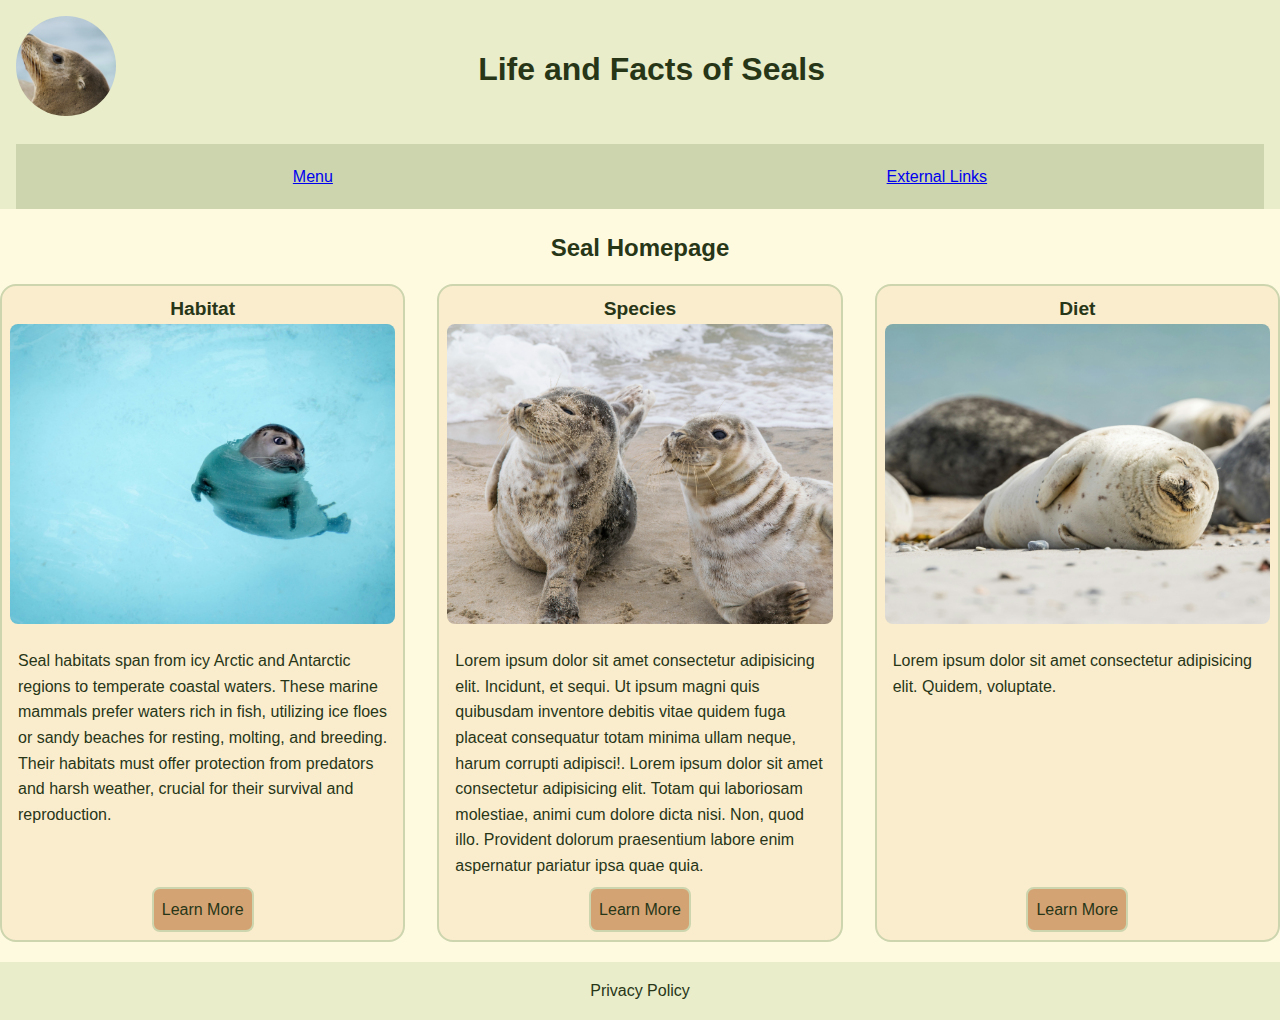
<file: project1/public/index.html>
<!DOCTYPE html>
<html lang="en">
<head>
    <meta charset="UTF-8">
    <title>Seal Homepage</title>
    <link rel="stylesheet" href="styles.css">
    <meta name="viewport" content="width=device-width, initial-scale=1">
</head>
<body>
    <header class="header">
        <a href="/index.html">
            <img src="images/logo.jpg" class="header__logo" alt="seal looks up"/>
        </a>
        <h1 class="header__title">Life and Facts of Seals</h1>
        <nav class="header__nav">
            <ul class="menu">
                <li class="menu__item">
                    <button class="menu__toggle" type="button">Menu</button>
                    <ul class="menu__submenu submenu">
                        <li class="submenu__item"><a class="submenu__link" href="/index.html">Home</a></li>
                        <li class="submenu__item"><a class="submenu__link" href="/about.html">About</a></li>
                        <li class="submenu__item"><a class="submenu__link" href="/register.html">Register</a></li>
                    </ul>
                </li>
                <li class="menu__item">
                    <button class="menu__toggle" type="button">External Links</button>
                    <ul class="menu__submenu submenu">
                        <li class="submenu__item"><a class="submenu__link" href="https://en.wikipedia.org/wiki/Pinniped">Seal Description</a></li>
                        <li class="submenu__item"><a class="submenu__link" href="https://www.nationalgeographic.com/animals/mammals/facts/seals-pinnipeds-walruses-sea-lions">Seal Photo</a></li>
                        <li class="submenu__item"><a class="submenu__link" href="https://www.ifaw.org/animals/seals">Seal Conservation</a></li>
                    </ul>
                </li>
            </ul>
        </nav>
    </header>
    <main class="main">
        <div class="main__content-container">
            <h2 class="main__page-title">Seal Homepage</h2>
        </div>
        <div class="cards">
            <div class="card">
                <h3 class="card__title">Habitat</h3>
                <img src="images/seal-in-water.jpg" alt="seal swimming in water" class="card__image"/>
                <p class="card__description">Seal habitats span from icy Arctic and Antarctic regions 
                    to temperate coastal waters. These marine mammals prefer waters rich in fish, 
                    utilizing ice floes or sandy beaches for resting, molting, and breeding. 
                    Their habitats must offer protection from predators and harsh weather, 
                    crucial for their survival and reproduction.</p>
                <a href="habitat.html" class="card__link">Learn More</a>
            </div>
            <div class="card">
                <h3 class="card__title">Species</h3>
                <img src="images/two-seals.jpg" alt="two seals playing on beach" class="card__image"/>
                <p class="card__description">Lorem ipsum dolor sit amet consectetur adipisicing elit. 
                    Incidunt, et sequi. Ut ipsum magni quis quibusdam inventore debitis vitae quidem 
                    fuga placeat consequatur totam minima ullam neque, harum corrupti adipisci!. 
                    Lorem ipsum dolor sit amet consectetur adipisicing elit. 
                    Totam qui laboriosam molestiae, animi cum dolore dicta nisi. 
                    Non, quod illo. Provident dolorum praesentium labore enim aspernatur 
                    pariatur ipsa quae quia.</p>
                <a href="species.html" class="card__link">Learn More</a>
            </div>
            <div class="card">
                <h3 class="card__title">Diet</h3>
                <img src="images/seal-asleep.jpg" alt="a group of seals sleeping on beach" class="card__image"/>
                <p class="card__description">Lorem ipsum dolor sit amet consectetur adipisicing elit. Quidem, voluptate.</p>
                <a href="diet.html" class="card__link">Learn More</a>
            </div>
        </div>
    </main>
    <footer>
        <a href="privacy.html" class="privacy-policy">Privacy Policy</a>
    </footer>
</body>
</html>
</file>
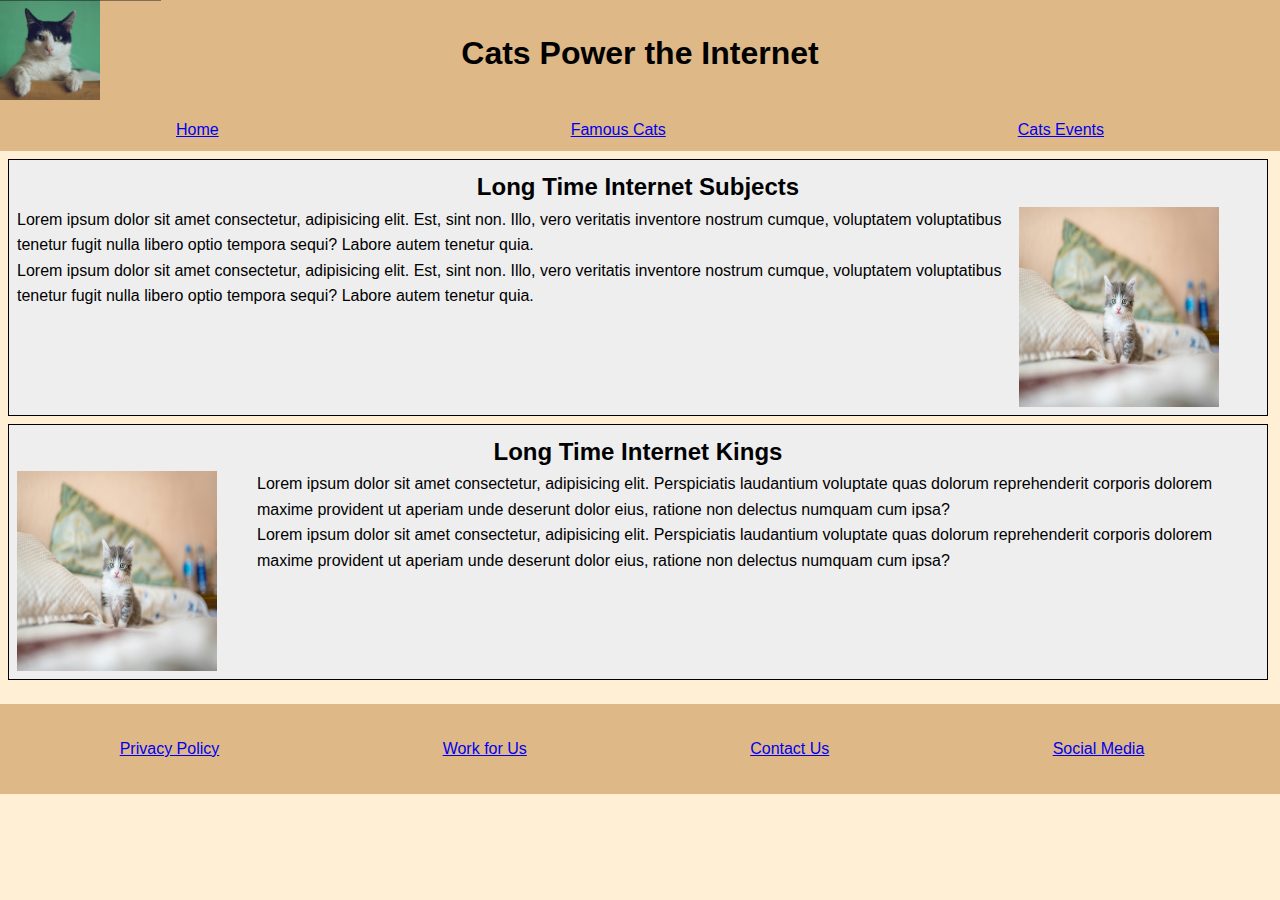
<file: project2/public/index.html>
<!DOCTYPE html>
<html lang="en">
<head>
    <meta charset="UTF-8">
    <title>Homepage</title>
    <link rel="stylesheet" href="styles.css">
    <meta name="viewport" content="width=device-width, initial-scale=1">
    <script defer src="menu.js"></script>
</head>
<body>
    <a href="#maincontent" class="skip-link">Skip to main content</a>
    <header class="header">
        <a href="/index.html">
            <img src="images/logo.jpg" class="header__logo" alt="a domestic shorthair looking at you"/>
        </a>
        <h1 class="header__title">Cats Power the Internet</h1>
        <div class="hamburger-menu">
            <button class="hamburger" aria-label="Toggle navigation">&#9776;</button>
            <ul class="menu__submenu submenu">
                <li class="submenu__item"><a class="submenu__link" href="/index.html">Home</a></li>
                <li class="submenu__item"><a class="submenu__link" href="/cats.html">Famous Cats</a></li>
                <li class="submenu__item"><a class="submenu__link" href="/events.html">Cats Events</a></li>
            </ul>
        </div>
        <nav class="header__nav">
            <ul class="menu">
                <li class="menu__item">
                    <a href="/index.html">
                        <button class="menu__toggle" type="button">Home</button>
                    </a>
                </li>
                <li class="menu__item">
                    <a href="/cats.html">
                        <button class="menu__toggle" type="button">Famous Cats</button>
                    </a>
                </li>
                <li class="menu__item">
                    <a href="/events.html">
                        <button class="menu__toggle" type="button">Cats Events</button>
                    </a>
                </li>
            </ul>
        </nav>
    </header>
    <main id="maincontent">
        <div class="box">
            <div class="text-content">
                <h2>Long Time Internet Subjects</h2>
                <img src="images/cute.jpg" alt="American shorthair on bed" class="box__img_1">
                <p>Lorem ipsum dolor sit amet consectetur, adipisicing elit. Est, sint non. Illo, 
                    vero veritatis inventore nostrum cumque, voluptatem voluptatibus tenetur fugit nulla 
                    libero optio tempora sequi? Labore autem tenetur quia.</p>
                <p>Lorem ipsum dolor sit amet consectetur, adipisicing elit. Est, sint non. Illo, 
                    vero veritatis inventore nostrum cumque, voluptatem voluptatibus tenetur fugit nulla 
                    libero optio tempora sequi? Labore autem tenetur quia.</p>
            </div>
        </div>
        <div class="box">
            <div class="text-content">
                <h2>Long Time Internet Kings</h2>
                <img src="images/cute.jpg" alt="American shorthair on bed" class="box__img_2">
                <p>Lorem ipsum dolor sit amet consectetur, adipisicing elit. Perspiciatis laudantium 
                    voluptate quas dolorum reprehenderit corporis dolorem maxime provident ut aperiam 
                    unde deserunt dolor eius, ratione non delectus numquam cum ipsa?</p>
                <p>Lorem ipsum dolor sit amet consectetur, adipisicing elit. Perspiciatis laudantium 
                    voluptate quas dolorum reprehenderit corporis dolorem maxime provident ut aperiam 
                    unde deserunt dolor eius, ratione non delectus numquam cum ipsa?</p>
            </div>
        </div>
        </div>
    </main>
    <footer>
        <nav class="footer__nav">
            <ul class="footer__menu">
                <li class="footer__item"><a href="/privacy.html">Privacy Policy</a></li>
                <li class="footer__item"><a href="/work.html">Work for Us</a></li>
                <li class="footer__item"><a href="/contact.html">Contact Us</a></li>
                <li class="footer__item"><a href="/socialmedia.html">Social Media</a></li>
            </ul>
        </nav> 
    </footer>
</body>
</html>
</file>
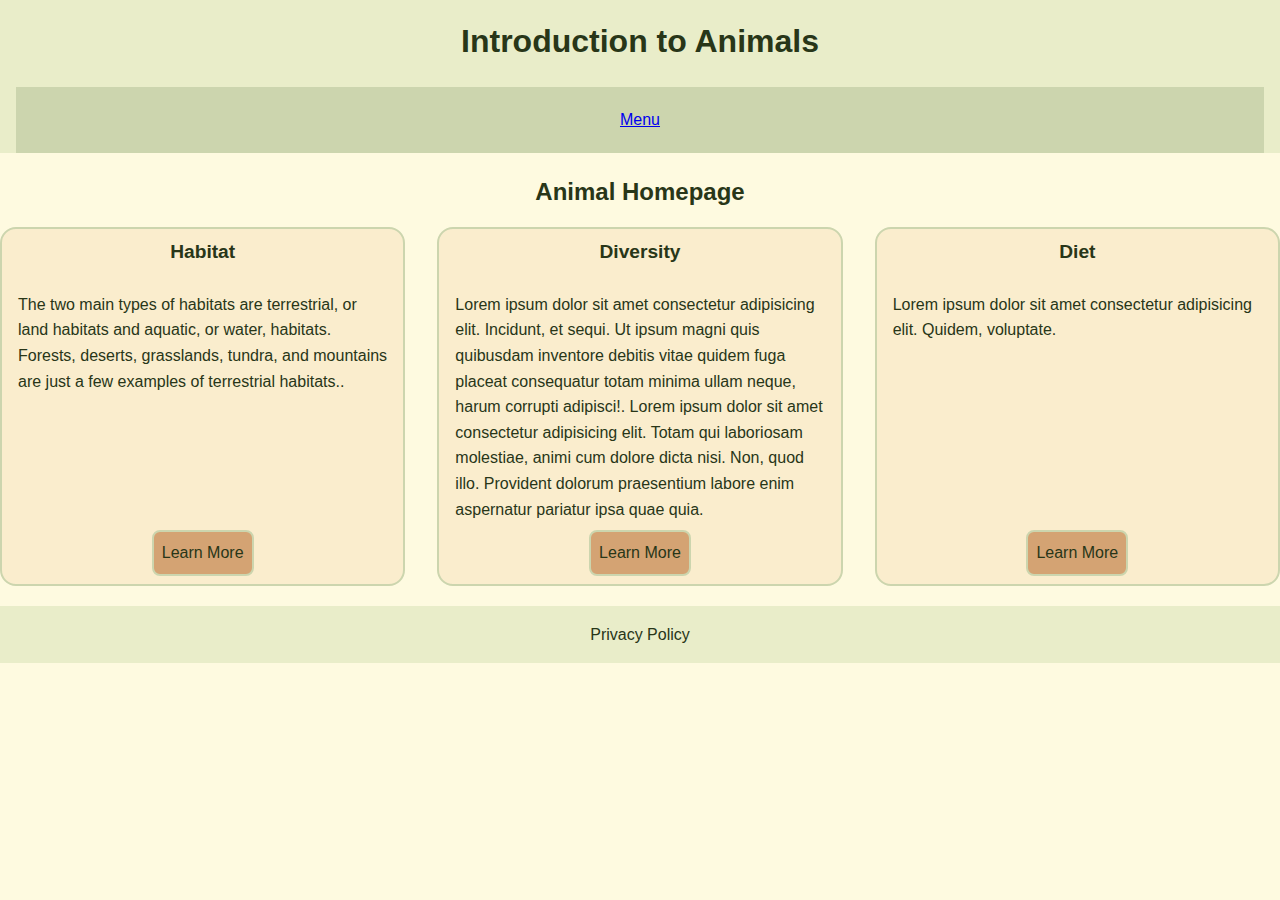
<file: work/06-js-intro/index.html>
<!DOCTYPE html>
<html lang="en">
<head>
    <meta charset="UTF-8">
    <title>Animal Homepage</title>
    <link rel="stylesheet" href="styles.css">
    <meta name="viewport" content="width=device-width, initial-scale=1">
</head>
<body>
    <header class="header">
        <h1 class="header__title">Introduction to Animals</h1>
        <nav class="header__nav">
            <ul class="menu">
                <li class="menu__item">
                    <button type="button" class="menu__toggle">Menu</button>
                    <ul class="menu__submenu submenu">
                        <li class="submenu__item"><a class="submenu__link" href="/types.html">Types</a></li>
                        <li class="submenu__item"><a class="submenu__link" href="/facts.html">Facts</a></li>
                        <li class="submenu__item"><a class="submenu__link" href="/photos.html">Photos</a></li>
                    </ul>
                </li>
            </ul>
        </nav>
    </header>
    <main class="main">
        <div class="main__content-container">
            <h2 class="main__page-title">Animal Homepage</h2>
        </div>
        <div class="cards">
            <div class="card">
                <h3 class="card__title">Habitat</h3>
                <p class="card__description">The two main types of habitats are terrestrial, or land habitats 
                    and aquatic, or water, habitats. Forests, deserts, grasslands, tundra, and mountains are 
                    just a few examples of terrestrial habitats..</p>
                <a href="habitat.html" class="card__link">Learn More</a>
            </div>
            <div class="card">
                <h3 class="card__title">Diversity</h3>
                <p class="card__description">Lorem ipsum dolor sit amet consectetur adipisicing elit. 
                    Incidunt, et sequi. Ut ipsum magni quis quibusdam inventore debitis vitae quidem 
                    fuga placeat consequatur totam minima ullam neque, harum corrupti adipisci!. 
                    Lorem ipsum dolor sit amet consectetur adipisicing elit. 
                    Totam qui laboriosam molestiae, animi cum dolore dicta nisi. 
                    Non, quod illo. Provident dolorum praesentium labore enim aspernatur 
                    pariatur ipsa quae quia.</p>
                <a href="species.html" class="card__link">Learn More</a>
            </div>
            <div class="card">
                <h3 class="card__title">Diet</h3>
                <p class="card__description">Lorem ipsum dolor sit amet consectetur adipisicing elit. Quidem, voluptate.</p>
                <a href="diet.html" class="card__link">Learn More</a>
            </div>
        </div>
    </main>
    <footer>
        <a href="privacy.html" class="privacy-policy">Privacy Policy</a>
    </footer>
    <script src="script.js"></script>
</body>
</html>
</file>
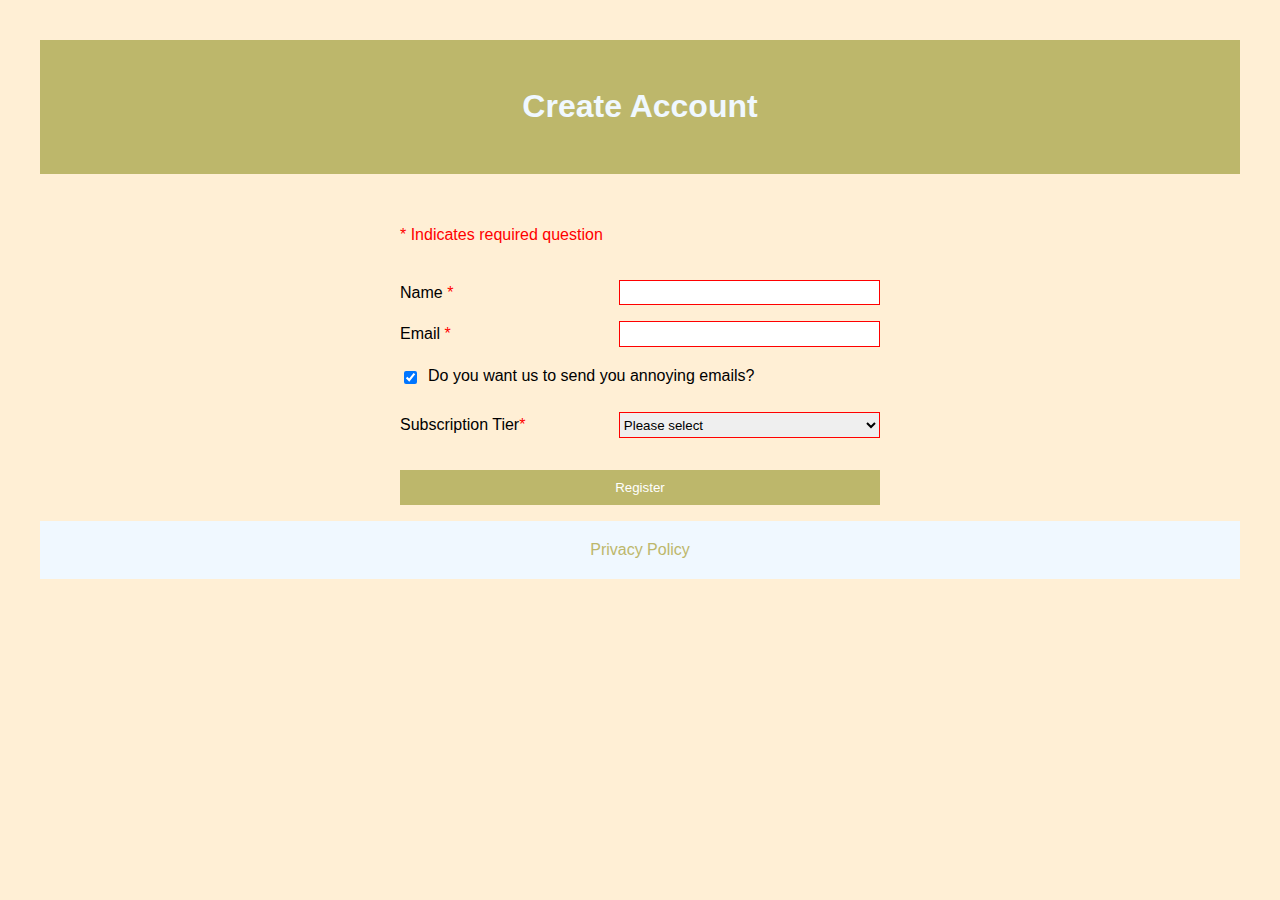
<file: work/04-basic-form/public/index.html>
<!DOCTYPE html>
<html lang="en">
<head>
    <meta charset="UTF-8">
    <title></title>
    <link rel="stylesheet" href="styles.css">
</head>
<body>
    <header class="header">
        <h1 class="header__title">Create Account</h1>
    </header>
    <main>
        <form class="register" action="/submit" method="POST">
            <p class="required">* Indicates required question</p>

            <label for="name" class="register__label">Name <span class="required">*</span></label>
            <input class="register__input" name="name" id="name" required pattern="\w{3,6}" title="Between 3-6 characters"/>

            <label for="email" class="register__label">Email <span class="required">*</span></label>
            <input class="register__input" name="email" id="email" type="email" required/>

            <div class="register__checkbox-container">
                <input type="checkbox" class="register__input register__input--checkbox" name="annoy-me" id="annoy-me" checked/>
                <label for="annoy-me" class="register__label register__label--checkbox">Do you want us to send you annoying emails?</label>
            </div>

            <label for="tier" class="register__label">Subscription Tier<span class="required">*</span></label>
            <select name="tier" id="tier" class="register__input" required>
                <option value="" disabled selected>Please select</option>
                <option value="1">Silver Tier</option>
                <option value="2">Gold Tier</option>
                <option value="3">Platinum Tier</option>
            </select>

            <button type="submit" class="register__submit">Register</button>
        </form>
    </main>
    <footer>
        <a href="#" class="privacy-policy">Privacy Policy</a>
    </footer>
</body>
</html>
</file>
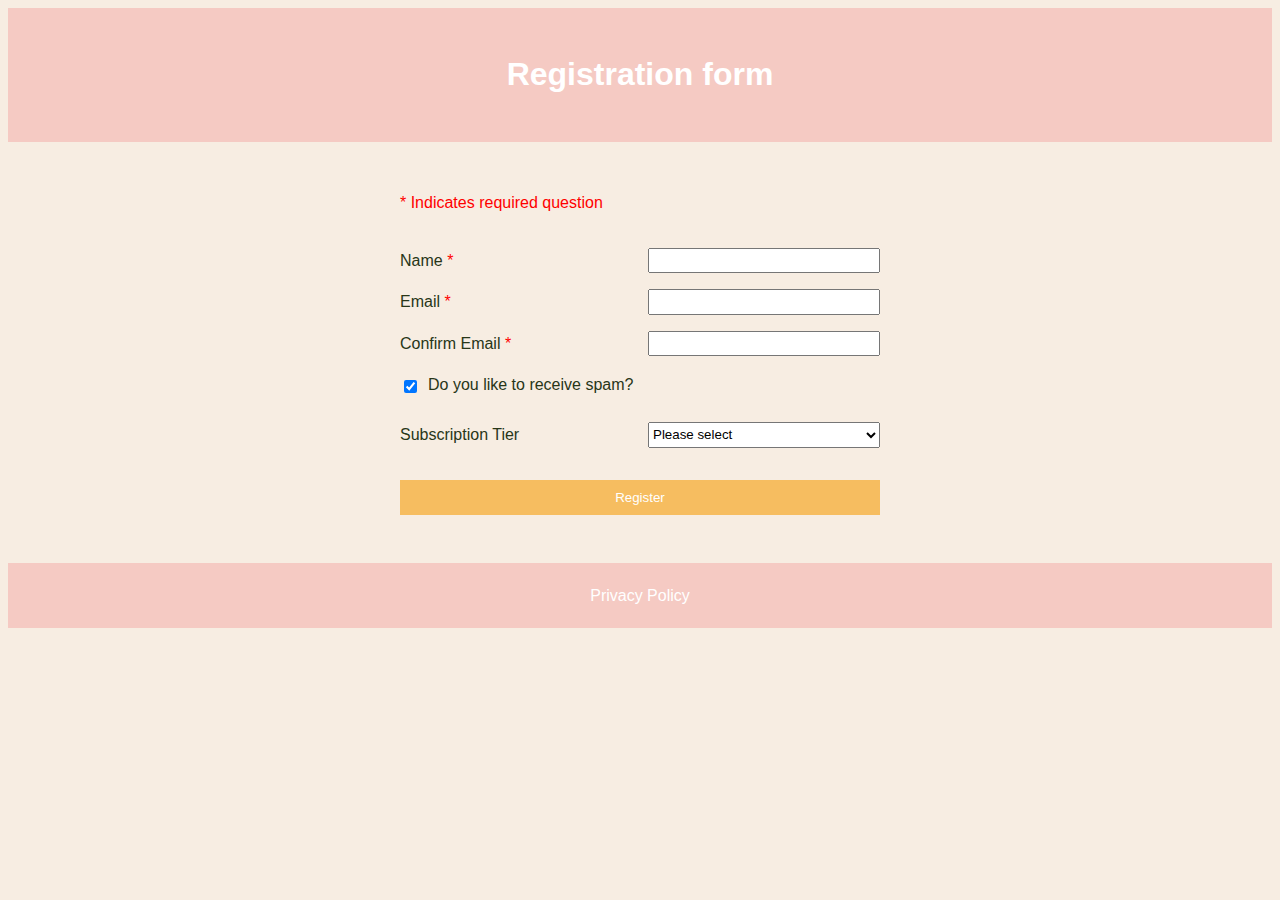
<file: work/07-js-form/public/index.html>
<!DOCTYPE html>
<html lang="en">
<head>
    <meta charset="UTF-8">
    <title>Registration Form</title>
    <link rel="stylesheet" href="styles.css"/>
    <script defer src="code.js"></script>
</head>
<body>
    <header class="header">
        <h1 class="header__title">Registration form</h1>
    </header>
    <form class="register" action="/register" method="POST">
        <p class="asterisk">* Indicates required question</p>
        <div class="form-field">
            <label for="name" class="register__name-label">Name <span class="asterisk">*</span></label>
            <input id="name" name="name" type="text" class="register__name">
            <span class="register__error register__error--name"></span>
        </div>
        <div class="form-field">
            <label for="email" class="register__email-label">Email <span class="asterisk">*</span></label>
            <input id="email" name="email" type="text" class="register__email">
            <span class="register__error register__error--email"></span>
        </div>
        <div class="form-field">
            <label for="confirm" class="register__confirm-label">Confirm Email <span class="asterisk">*</span></label>
            <input id="confirm" name="confirm" type="text" class="register__confirm">
            <span class="register__error register__error--confirm"></span>
        </div>
        <div class="register__checkbox-container">
            <input type="checkbox" class="register__input register__input--checkbox" name="wants-spam" id="wants-spam" checked/>
            <label for="wants-spam" class="register__label register__label--checkbox">Do you like to receive spam?</label>
        </div>
        <label for="tier" class="register__label">Subscription Tier</label>
        <select name="tier" id="tier" class="register__input">
            <option value="" disabled selected>Please select</option>
            <option value="1">Silver Tier</option>
            <option value="2">Gold Tier</option>
            <option value="3">Platinum Tier</option>
        </select>
        <button type="submit" class="register__submit">Register</button>
    </form>
    <footer>
        <a href="privacy.html" class="privacy-policy">Privacy Policy</a>
    </footer>
</body>
</html>
</file>
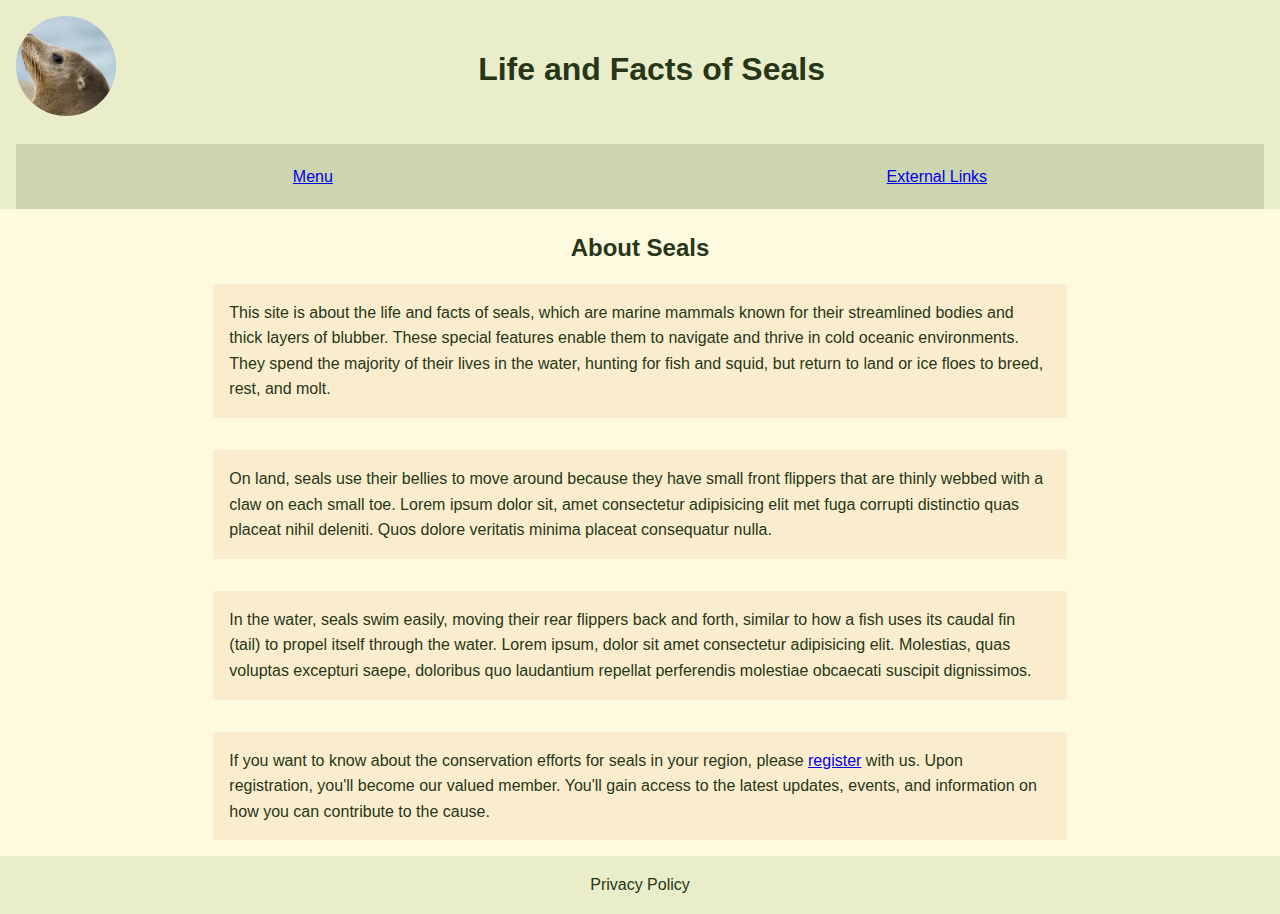
<file: project1/public/about.html>
<!DOCTYPE html>
<html lang="en">
<head>
    <meta charset="UTF-8">
    <title>About Seals</title>
    <link rel="stylesheet" href="styles.css">
    <meta name="viewport" content="width=device-width, initial-scale=1">
</head>
<body>
    <header class="header">
        <a href="/index.html">
            <img src="images/logo.jpg" class="header__logo" alt="seal looks up"/>
        </a>
        <h1 class="header__title">Life and Facts of Seals</h1>
        <nav class="header__nav">
            <ul class="menu">
                <li class="menu__item">
                    <button class="menu__toggle" type="button">Menu</button>
                    <ul class="menu__submenu submenu">
                        <li class="submenu__item"><a class="submenu__link" href="/index.html">Home</a></li>
                        <li class="submenu__item"><a class="submenu__link" href="/about.html">About</a></li>
                        <li class="submenu__item"><a class="submenu__link" href="/register.html">Register</a></li>
                    </ul>
                </li>
                <li class="menu__item">
                    <button class="menu__toggle" type="button">External Links</button>
                    <ul class="menu__submenu submenu">
                        <li class="submenu__item"><a class="submenu__link" href="https://en.wikipedia.org/wiki/Pinniped">Seal Description</a></li>
                        <li class="submenu__item"><a class="submenu__link" href="https://www.nationalgeographic.com/animals/mammals/facts/seals-pinnipeds-walruses-sea-lions">Seal Photo</a></li>
                        <li class="submenu__item"><a class="submenu__link" href="https://www.ifaw.org/animals/seals">Seal Conservation</a></li>
                    </ul>
                </li>
            </ul>
        </nav>
    </header>
    <main class="about-seals">
        <h2 class="main__page-title">About Seals</h2>
        <p class="about-seals__description">This site is about the life and facts of seals, which are 
            marine mammals known for their streamlined bodies and thick layers of blubber. 
            These special features enable them to navigate and thrive in cold oceanic environments. 
            They spend the majority of their lives in the water, hunting for fish and squid, 
            but return to land or ice floes to breed, rest, and molt.</p>
        <p class="about-seals__description">On land, seals use their bellies to move around because they 
            have small front flippers that are thinly webbed with a claw on each small toe.
            Lorem ipsum dolor sit, amet consectetur adipisicing elit met fuga corrupti distinctio 
            quas placeat nihil deleniti. Quos dolore veritatis minima placeat consequatur nulla.</p>
        <p class="about-seals__description">In the water, seals swim easily, moving their rear flippers 
            back and forth, similar to how a fish uses its caudal fin (tail) to propel itself through 
            the water. Lorem ipsum, dolor sit amet consectetur adipisicing elit. Molestias, 
            quas voluptas excepturi saepe, doloribus quo laudantium repellat perferendis molestiae 
            obcaecati suscipit dignissimos.</p>
        <p class="about-seals__description">If you want to know about the conservation efforts for seals in your region, 
            please <a href="/register.html">register</a> with us. Upon registration, you'll become our valued member. 
            You'll gain access to the latest updates, events, and information on how you can contribute to the cause.</p>
    </main>
    <footer>
        <a href="privacy.html" class="privacy-policy">Privacy Policy</a>
    </footer>
</body>
</html>
</file>
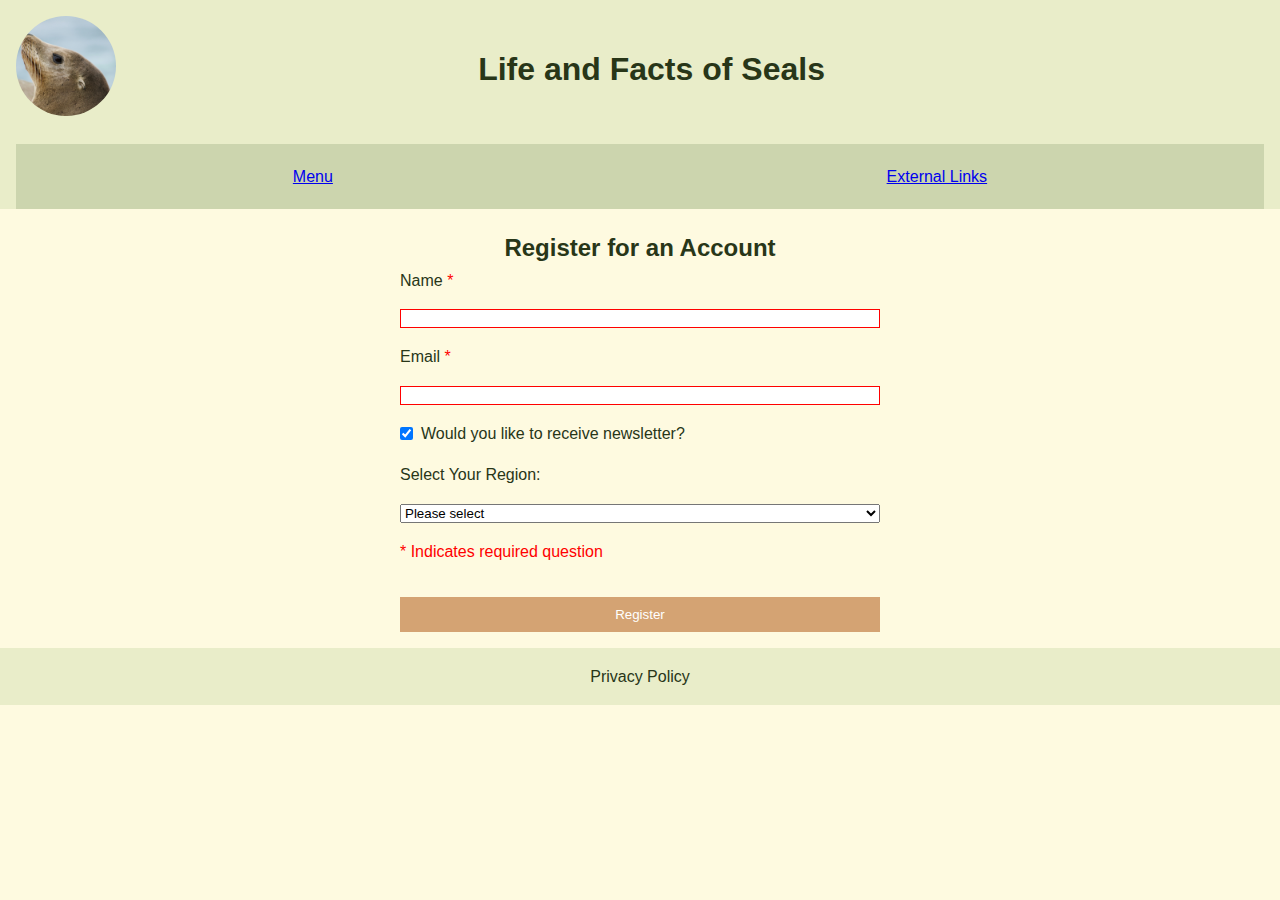
<file: project1/public/register.html>
<!DOCTYPE html>
<html lang="en">
<head>
    <meta charset="UTF-8">
    <title>Register for an Account</title>
    <link rel="stylesheet" href="styles.css">
    <meta name="viewport" content="width=device-width, initial-scale=1">
</head>
<body>
    <header class="header">
        <a href="/index.html">
            <img src="images/logo.jpg" class="header__logo" alt="seal looks up"/>
        </a>
        <h1 class="header__title">Life and Facts of Seals</h1>
        <nav class="header__nav">
            <ul class="menu">
                <li class="menu__item">
                    <button class="menu__toggle" type="button">Menu</button>
                    <ul class="menu__submenu submenu">
                        <li class="submenu__item"><a class="submenu__link" href="/index.html">Home</a></li>
                        <li class="submenu__item"><a class="submenu__link" href="/about.html">About</a></li>
                        <li class="submenu__item"><a class="submenu__link" href="/register.html">Register</a></li>
                    </ul>
                </li>
                <li class="menu__item">
                    <button class="menu__toggle" type="button">External Links</button>
                    <ul class="menu__submenu submenu">
                        <li class="submenu__item"><a class="submenu__link" href="https://en.wikipedia.org/wiki/Pinniped">Seal Description</a></li>
                        <li class="submenu__item"><a class="submenu__link" href="https://www.nationalgeographic.com/animals/mammals/facts/seals-pinnipeds-walruses-sea-lions">Seal Photo</a></li>
                        <li class="submenu__item"><a class="submenu__link" href="https://www.ifaw.org/animals/seals">Seal Conservation</a></li>
                    </ul>
                </li>
            </ul>
        </nav>
    </header>
    <main class="main">
        <div class="main__content-container">
            <h2 class="main__page-title">Register for an Account</h2>
        </div>
        <form class="register" action="/register" method="POST">

            <label for="name" class="register__label">Name <span class="required">*</span></label>
            <input class="register__input" name="name" id="name" required pattern="\w{3,6}" title="Between 3-6 characters"/>

            <label for="email" class="register__label">Email <span class="required">*</span></label>
            <input class="register__input" name="email" id="email" type="email" required/>

            <div class="register__checkbox-container">
                <input type="checkbox" class="register__input register__input--checkbox" name="newsletter" id="newsletter" checked/>
                <label for="newsletter" class="register__label register__label--checkbox">Would you like to receive newsletter?</label>
            </div>

            <label for="region" class="register__label">Select Your Region:</label>
            <select name="region" id="region" class="register__input">
                <option value="" disabled selected>Please select</option>
                <option value="1">North America</option>
                <option value="2">South America</option>
                <option value="3">Europe</option>
                <option value="4">Asia</option>
                <option value="5">Africa</option>
                <option value="6">Australia</option>
                <option value="7">Antarctica</option>
            </select>
            <p class="required">* Indicates required question</p>

            <button type="submit" class="register__submit">Register</button>
        </form>
    </main>
    <footer>
        <a href="privacy.html" class="privacy-policy">Privacy Policy</a>
    </footer>
</body>
</html>
</file>
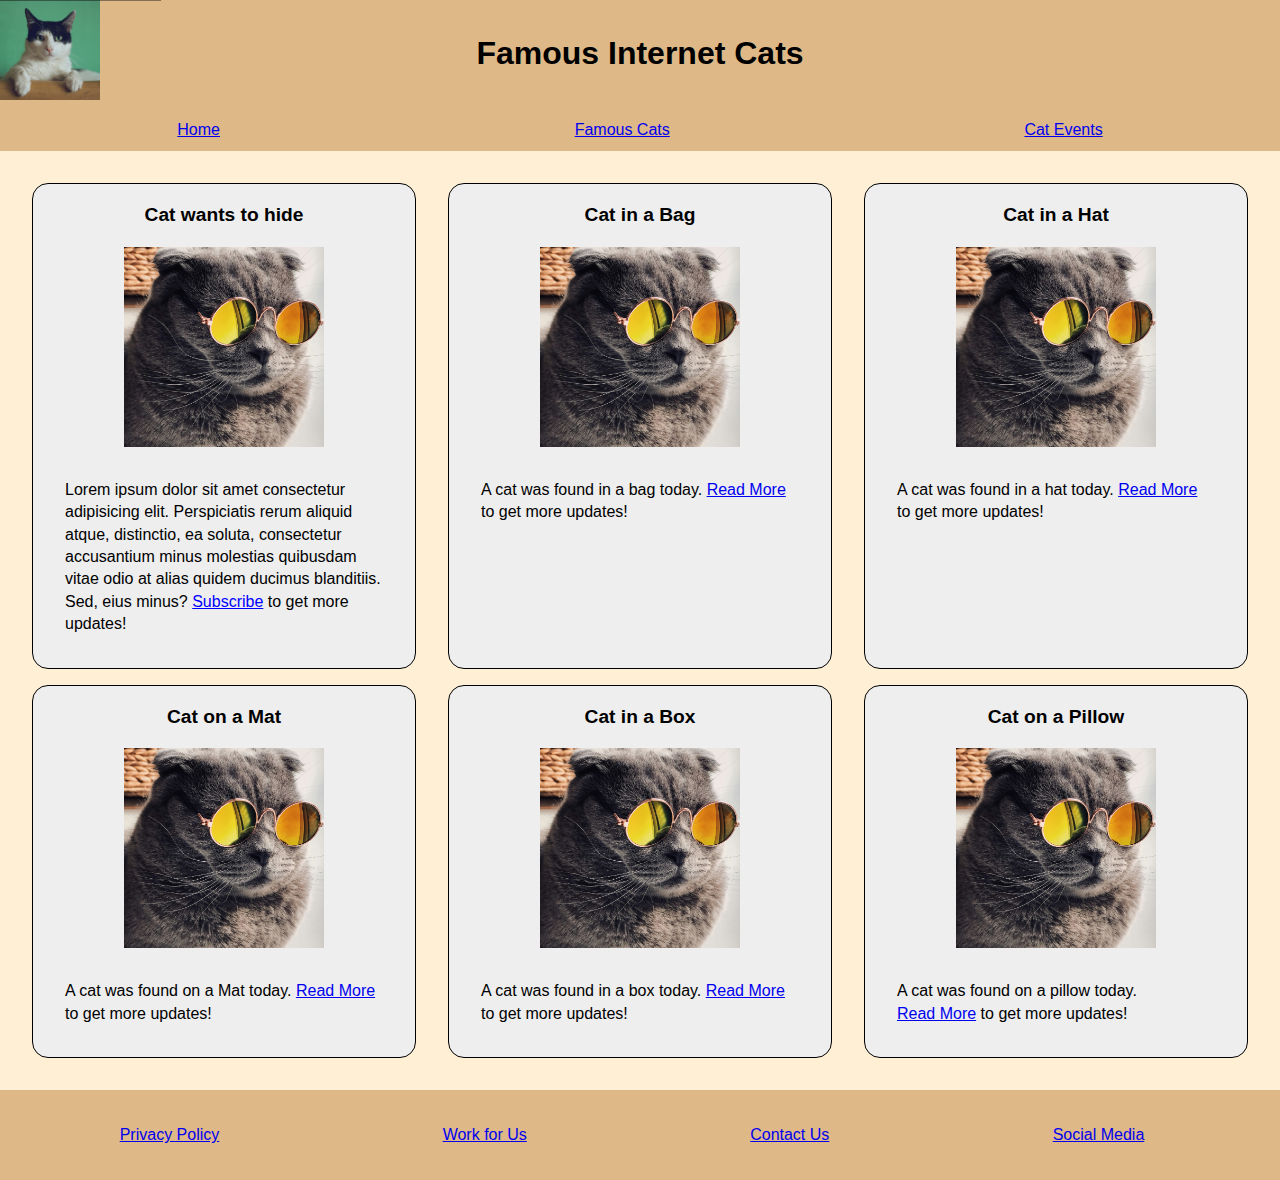
<file: project2/public/cats.html>
<!DOCTYPE html>
<html lang="en">
<head>
    <meta charset="UTF-8">
    <title>Homepage</title>
    <link rel="stylesheet" href="styles.css">
    <meta name="viewport" content="width=device-width, initial-scale=1">
    <script defer src="menu.js"></script>
</head>
<body>
    <a href="#maincontent" class="skip-link">Skip to main content</a>
    <header class="header">
        <a href="/index.html">
            <img src="images/logo.jpg" class="header__logo" alt="a domestic shorthair looking at you"/>
        </a>
        <h1 class="header__title">Famous Internet Cats</h1>
        <div class="hamburger-menu">
            <button class="hamburger" aria-label="Toggle navigation">&#9776;</button>
            <ul class="menu__submenu submenu">
                <li class="submenu__item"><a class="submenu__link" href="/index.html">Home</a></li>
                <li class="submenu__item"><a class="submenu__link" href="/cats.html">Famous Cats</a></li>
                <li class="submenu__item"><a class="submenu__link" href="/eat/hats">Cats Events</a></li>
            </ul>
        </div>
        <nav class="header__nav">
            <ul class="menu">
                <li class="menu__item">
                    <a href="/index.html">
                        <button class="menu__toggle" type="button">Home</button>
                    </a>
                </li>
                <li class="menu__item">
                    <a href="/cats.html">
                        <button class="menu__toggle" type="button">Famous Cats</button>
                    </a>
                </li>
                <li class="menu__item">
                    <button class="menu__toggle" type="button">Cat Events</button>
                </li>
            </ul>
        </nav>
    </header>
    <main id="maincontent">
        <div class="cards">
            <div class="card">
                <h3 class="card__title">Cat wants to hide</h3>
                <img src="images/cool.jpg" alt="cool british shorthair wearing glass" class="card__pic">
                <div class="text-content">
                    <p class="card__text">Lorem ipsum dolor sit amet consectetur adipisicing elit. 
                        Perspiciatis rerum aliquid atque, distinctio, ea soluta, consectetur accusantium 
                        minus molestias quibusdam vitae odio at alias quidem ducimus blanditiis. 
                        Sed, eius minus? <button class="open">Subscribe</button> to get more updates!</p>
                </div>        
                <dialog class="modal">
                    <form id="subscribe-form" action="/subscribe" method="post" class="register">
                        <h3 class="card__title">Subscribe to the Latest News!</h3>
                        <div class="form-field">
                            <label for="email" class="register__email-label">Email <span class="asterisk">* required</span></label>
                            <input type="text" id="email" name="email" class="register__email">
                            <span class="register__error register__error--email"></span>
                        </div>
                        <div class="form-field">
                            <label for="confirm-email" class="register__confirm-label">Confirm Email <span class="asterisk">* required</span></label>
                            <input type="text" id="confirm-email" name="confirmEmail" class="register__confirm">
                            <span class="register__error register__error--confirm"></span>
                        </div>
                        <div class="form-buttons">
                            <button type="submit" class="submit-btn">Subscribe</button>
                            <button type="button" class="close">Cancel</button>
                        </div>
                    </form>
                </dialog>
            </div>
            <div class="card">
                <h3 class="card__title">Cat in a Bag</h3>
                <img src="images/cool.jpg" alt="cool british shorthair wearing glass" class="card__pic">
                <div class="text-content">
                    <p class="card__text">A cat was found in a bag today. <a class="card__link" href="/read.html">Read More</a> to get more updates!</p>
                </div>        
            </div>
            <div class="card">
                <h3 class="card__title">Cat in a Hat</h3>
                <img src="images/cool.jpg" alt="cool british shorthair wearing glass" class="card__pic">
                <div class="text-content">
                    <p class="card__text">A cat was found in a hat today. <a class="card__link" href="/read.html">Read More</a> to get more updates!</p>
                </div>
            </div>
            <div class="card">
                <h3 class="card__title">Cat on a Mat</h3>
                <img src="images/cool.jpg" alt="cool british shorthair wearing glass" class="card__pic">
                <div class="text-content">
                    <p class="card__text">A cat was found on a Mat today. <a class="card__link" href="/read.html">Read More</a> to get more updates!</p>
                </div>
            </div>
            <div class="card">
                <h3 class="card__title">Cat in a Box</h3>
                <img src="images/cool.jpg" alt="cool british shorthair wearing glass" class="card__pic">
                <div class="text-content">
                    <p class="card__text">A cat was found in a box today. <a class="card__link" href="/read.html">Read More</a> to get more updates!</p>
                </div>
            </div>
            <div class="card">
                <h3 class="card__title">Cat on a Pillow</h3>
                <img src="images/cool.jpg" alt="cool british shorthair wearing glass" class="card__pic">
                <div class="text-content">
                    <p class="card__text">A cat was found on a pillow today. <a class="card__link" href="/read.html">Read More</a> to get more updates!</p>
                </div>
            </div>
        </div>
    </main>
    <footer>
        <nav class="footer__nav">
            <ul class="footer__menu">
                <li class="footer__item"><a href="/privacy.html">Privacy Policy</a></li>
                <li class="footer__item"><a href="/work.html">Work for Us</a></li>
                <li class="footer__item"><a href="/contact.html">Contact Us</a></li>
                <li class="footer__item"><a href="/socialmedia.html">Social Media</a></li>
            </ul>
        </nav> 
    </footer>
</body>
</html>
</file>
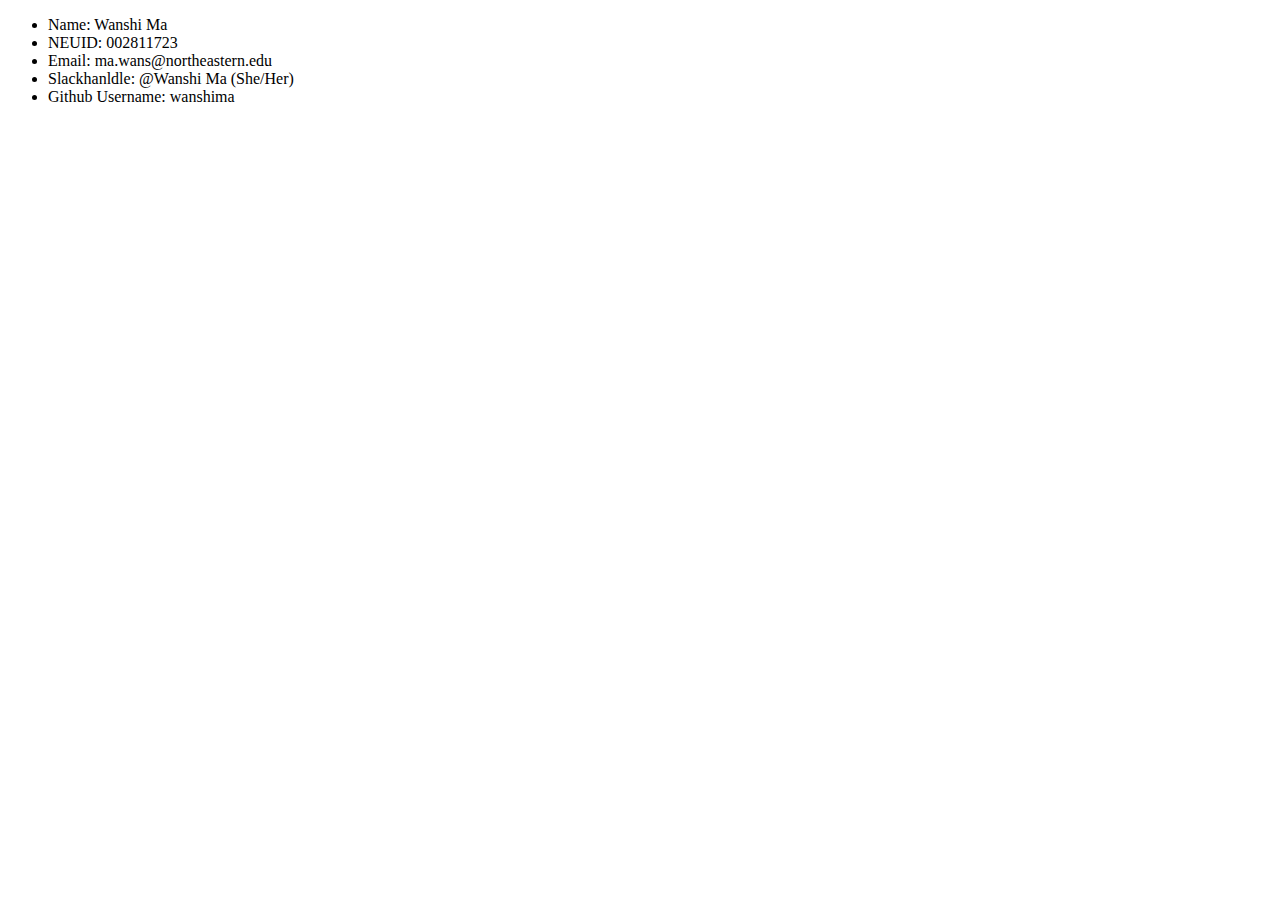
<file: work/01-setup-test/people.html>
<!DOCTYPE html>
<html lang="en">
    <head>
        <meta charset="utf-8"/>
        <title>About Me</title>
    </head>
    <body>
        <ul class="person">
        <li>Name: <span class="name">Wanshi Ma</span></li>
        <li>NEUID: <span class="neuid">002811723</span></li>
        <li>Email: <span class="email">ma.wans@northeastern.edu</span></li>
        <li>Slackhanldle: <span class="slackhandle">@Wanshi Ma (She/Her)</span></li>
        <li>Github Username: <span class="github">wanshima</span></li>
        </ul>
    </body>
</html>
</file>
<file: project1/public/styles.css>
* {
    box-sizing: border-box;
    margin: 0;
}

html, body {
    background-color: #fefae0;
    color: #283618;

    font-family: sans-serif;
    line-height: 1.6;
}

.header {
    display: grid;
    grid-template-columns: repeat(12, 1fr);
    grid-template-rows: auto auto 1fr;
    grid-gap: 10px; 
    align-items: center; 

    padding: 1rem;
    padding-bottom: 0;
    margin-bottom: 20px;

    background-color: #e9edc9;
}

.header__logo {
    grid-column: 1 / span 2; 
    grid-row: 1;

    width: 100px; 
    height: 100px; 
    border-radius: 50%; 
    object-fit: cover; 
    margin-right: 1rem;
}

.header__title {
    grid-column: 4 / span 6; 
    grid-row: 1;

    text-align: center;
}

.header__nav {
    grid-column: 1 / -1; 
    grid-row: 3;

    width: 100%; 
    padding: 20px 0; 

    background-color: #ccd5ae; 
}

.menu {
    display: flex;
    flex-direction: row;
    justify-content: space-around;

    padding: 0;
    
    list-style-type: none;
}

.menu__item:hover .submenu,
.menu__item:focus-within .submenu {
    rotate: x 0deg;
}

.menu__toggle {
    border: none;
    padding: 0px 8px;

    background-color: inherit;
    color: inherit;
    color: -webkit-link;

    font: inherit;
    text-decoration: underline;
    cursor: pointer
}

.submenu {
    position: absolute;

    padding: 0 8px;
    overflow: hidden;

    background-color: #faedcd;

    list-style-type: none;

    rotate: x 90deg;

    transform-origin: top;
}

@media(prefers-reduced-motion: no-preference) {
    .submenu {
        transition: 0.2s;
        transition-property: rotate;
    }
}

.submenu__link {
    display: inline-block;

    width: 100%;
    padding: 4px;
    margin: 4px;
}

.submenu__link:hover,
.submenu__link:focus {
    background-color: #e9edc9;
}

.main__content-container {
    display: grid;
    grid-template-columns: repeat(12, 1fr);
    place-items: center;
}

.main__page-title {
    grid-column: 1 / -1;
    text-align: center;
}

.cards {
    display: grid;
    grid-template-columns: repeat(12, 1fr);
    gap: 2rem;

    margin-top: 1rem;
}

.card {
    display: flex;
    flex-direction: column;
    align-items: center;
    grid-column: span 4;

    border: 2px solid #ccd5ae;
    border-radius: 16px;
    padding: 8px;
    margin-bottom: 20px;

    background-color: #faedcd;
}

.card__title {
    font-size: 1.2rem;
    font-weight: 800;
}

.card__image {
    height: 300px; 
    object-fit: cover; 
    border-radius: 8px; 
    width: 100%;
}

.card__description {
    padding: 8px;
    margin-top: 1rem;
}

.card__link {
    display: inline-block;

    padding: 8px;
    margin-top: auto;
    border: 2px solid #ccd5ae;
    border-radius: 8px;

    background-color: #d4a373;
    color: #283618;

    text-decoration: none;
}

.about-seals {
    display: grid;
    grid-template-columns: repeat(12, 1fr); 
}

.about-seals__description {
    grid-column: 3 / span 8; 
    padding: 1rem;
    margin: 1rem auto; 

    background-color: #faedcd;
}

.register {
    display: grid;
    grid-template-columns: repeat(12, 1fr); 
    gap: 1rem;

    max-width: 30rem; 
    margin: auto;
}

.register__label, .register__input {
    grid-column: span 12;
}

.register__checkbox-container {
    display: flex;
    grid-column: span 12; 
    flex-direction: row;
    align-items: center;
    gap: 0.5rem;
}

.register__submit {
    grid-column: span 12;
    
    margin: 16px 0;
    border: none;
    padding: 10px;

    background-color: #d4a373;
    color: white;

    cursor: pointer;
}

.register__input:invalid {
    border: 1px solid red; 
}

.required {
    color: red;
    grid-column: span 12;
}

footer {
    display: grid;
    grid-template-columns: repeat(12, 1fr);

    padding: 1rem;
    
    background-color: #e9edc9;

    text-align: center;
}

footer a {
    grid-column: span 12;

    color: #283618; 

    text-decoration: none; 
}

@media (max-width: 50rem) {
    .card {
        grid-column: span 12;
    }

    .register {
        grid-template-columns: repeat(6, 1fr);
    }
    
    .register__label, .register__input, .register__checkbox-container, .register__submit {
        grid-column: span 6; 
    }

    .required {
        grid-column: span 6;
    }
}
</file>
<file: project2/public/styles.css>
* {
    box-sizing: border-box;
    margin: 0;
}

html, body {
    display: flex;
    flex-direction: column;

    background-color: papayawhip;
    color: black;

    font-family: sans-serif;
    line-height: 1.6;
}

.header {
    display: flex; 
    grid-template-columns: repeat(12, 1fr);
    justify-content: space-between; 
    align-items: center; 
    
    background-color: burlywood;
}

.header__logo {
    grid-column: 1 / span 2; 
    grid-row: 1;

    width: 100px; 
    height: 100px; 
    object-fit: cover; 
}

.header__title {
    grid-column: 4 / span 6; 
    grid-row: 1;

    text-align: center;
}

.hamburger {
    border: none;
    cursor: pointer;

    padding: 1rem; 
    line-height: 1; 

    font-size: 30px; 
    background-color: inherit; 
}

.header__nav {
    display: none;
}

.menu {
    display: none;
}

.menu__toggle {
    border: none;

    background-color: inherit;
    color: inherit;
    color: -webkit-link;

    font: inherit;
    text-decoration: underline;
    cursor: pointer;
}

.menu--open {
    display: block;
}

.menu__toggle:hover,
.menu__link:hover,
.submenu__link:hover {
    background-color: dodgerblue;
    color: white;
}

.menu__toggle:focus,
.menu__link:focus,
.submenu__link:focus {
    background-color: dodgerblue;
    color: white;
}

.submenu {
    position: absolute;
    
    max-height: 0;
    padding: 0;
    right: 0;
    overflow: hidden;

    background-color: burlywood;
    list-style-type: none;
}

.submenu--open {
    max-height: 500px; 
}

.submenu__link {
    display: inline-block;

    width: 100%;

    padding: 0.5rem;
    margin: 0.5rem;
}


.cards {
    display: grid;
    grid-template-columns: 1fr;
}

.card {
    display: flex;
    flex-direction: column;
    align-items: flex-start;
    grid-column: span 1;

    border: 1px solid black;
    border-radius: 16px;
    padding: 0.5rem;
    margin: 1rem;
    margin-bottom: 0;

    background-color: #eee;
}

.card__title {
    margin: 0.5rem;

    font-size: 1.2rem;
    text-align: left; 
}


.card__pic { 
    align-self: flex-start;

    width: 200px; 
    height: 200px; 
    object-fit: cover;

    margin: 0.5rem;
}

.card__text {
    padding: 1rem;
    line-height: 1.4;

    text-align: left;
}

.card__link {
    display: inline-block;
}

.modal {
    position: fixed; 
    top: 50%;
    left: 50%;
  
    transform: translate(-50%, -50%);
}

.modal::backdrop {
    background-color: rgb(0 0 0 / 0.7 );
}

.open {
    border: none;
    padding: 0;

    background: none;
    color: blue; 

    font: inherit;
    cursor: pointer;
    text-decoration: underline;
}
  

.box {
    display: flex;

    width: 100%; 

    border: 1px solid black;
    margin: 0; 

    background-color: #eee;
}

.box:first-child {
    border-bottom: none;
}

.box__img_1 {
    float: right;
    
    width: 125px;
    height: 125px;

    margin-right: 20px; 
}

.box__img_2 {
    float: left;
    
    width: 125px;
    height: 125px;

    margin-right: 20px; 
}

.text-content {
    margin: 0.5rem; 
}

.box h2 {
    text-align: center;
}

.register {
    display: flex;
    flex-direction: column;

    width: 300px;

    margin: 1rem 0;
}

.form-field {
    display: flex;
    flex-direction: column;

    margin: 0.5rem 0;
}

.register__error {
    color: red; 
}

.form-buttons {
    display: flex;
    justify-content: center; 

    gap: 5rem; 
    margin-top: 1rem;
}

.submit-btn,
.close {
    padding: 0.5rem 1rem; 
}

.submit-btn {
    border-radius: 1rem;

    background-color: lime;

    font-size: 1.2rem;
}

.close {
    border-radius: 1rem;

    background-color: lightcoral;

    font-size: 1.2rem;
}

.asterisk {
    font-style: italic;
}

.footer__nav {
    padding: 0;
    margin-top: 1rem;

    background-color: burlywood; 
}

.footer__menu {
    display: flex;
    flex-direction: column;

    padding: 1rem;

    list-style: none;
}

.skip-link {
    position: absolute;
    transform: translateY(-100%);
    transition: top 0.3s;

    left: 0;
    padding: 0.5rem;
    z-index: 100; 
    transition: top 0.3s;

    background-color: #000;
    color: white;
}

.skip-link:focus {
    transform: translateY(0%);
}

@media (min-width: 44rem) {
    .header {
        display: grid;
        grid-template-columns: repeat(12, 1fr);
        grid-template-rows: auto auto 1fr;
        align-items: center; 
    
        background-color: burlywood;
    }

    .header__nav {
        display: grid;
        grid-column: 1 / -1; 
        grid-row: 2;
    
        width: 100%; 
        padding: 0.5rem 0; 
    }
    
    .menu {
        display: flex;
        flex-direction: row;
        justify-content: space-around;
    
        padding: 0;
    
        list-style-type: none;
    }

    .hamburger {
        display: none;  
    }

    .menu__submenu {
        display: none; 
    }

    .cards {
        display: grid;
        grid-template-columns: repeat(12, 1fr);
        margin: 1rem;
    }
    
    .card {
        display: flex;
        flex-direction: column;
        align-items: center;
        grid-column: span 4;
    }

    .card__title {
        text-align: center;
    }

    .card__pic {
        align-self: center;
    }
    
    .box {
        flex-direction: row;
        justify-content: center; 
        align-items: center;

        width: calc(100% - 20px);

        margin: 0.5rem;
    }

    .box:first-child {
        border-bottom: 1px solid black; 
    }

    .box__img_1, .box__img_2{
        width: 200px;
        height: 200px; 

        margin-right: 40px;
    }
    

    .footer__nav {
        justify-content: center; 

        padding: 1rem 0;
    }
    
    .footer__menu {
        flex-direction: row;
        justify-content: space-around; 

        width: 100%; 
    
        list-style: none; 
    }

    .footer__item {
        margin-right: 1rem; 
        margin-bottom: 0; 
    }
}
</file>
<file: work/06-js-intro/styles.css>
* {
    box-sizing: border-box;
    margin: 0;
}

html, body {
    background-color: #fefae0;
    color: #283618;

    font-family: sans-serif;
    line-height: 1.6;
}

.header {
    display: grid;
    grid-template-columns: repeat(12, 1fr);
    grid-template-rows: auto auto 1fr;
    grid-gap: 10px; 
    align-items: center; 

    padding: 1rem;
    padding-bottom: 0;
    margin-bottom: 20px;

    background-color: #e9edc9;
}

.header__title {
    grid-column: 4 / span 6; 
    grid-row: 1;

    text-align: center;
}

.header__nav {
    grid-column: 1 / -1; 
    grid-row: 3;

    width: 100%; 
    padding: 20px 0; 

    background-color: #ccd5ae; 
}

.menu {
    display: flex;
    flex-direction: row;
    justify-content: space-around;

    padding: 0;
    
    list-style-type: none;
}


.menu__toggle {
    border: none;
    padding: 0px 8px;

    background-color: inherit;
    color: inherit;
    color: -webkit-link;

    font: inherit;
    text-decoration: underline;
    cursor: pointer
}

.submenu {
    position: absolute;

    padding: 0 8px;
    overflow: hidden;

    background-color: #faedcd;

    list-style-type: none;

    rotate: x 90deg;

    transform-origin: top;
}

.submenu.is-open {
    rotate: x 0deg;
}

@media(prefers-reduced-motion: no-preference) {
    .submenu {
        transition: 0.2s;
        transition-property: rotate;
    }
}

.submenu__link {
    display: inline-block;

    width: 100%;
    padding: 4px;
    margin: 4px;
}

.submenu__link:hover,
.submenu__link:focus {
    background-color: #e9edc9;
}

.main__content-container {
    display: grid;
    grid-template-columns: repeat(12, 1fr);
    place-items: center;
}

.main__page-title {
    grid-column: 1 / -1;
    text-align: center;
}

.cards {
    display: grid;
    grid-template-columns: repeat(12, 1fr);
    gap: 2rem;

    margin-top: 1rem;
}

.card {
    display: flex;
    flex-direction: column;
    align-items: center;
    grid-column: span 4;

    border: 2px solid #ccd5ae;
    border-radius: 16px;
    padding: 8px;
    margin-bottom: 20px;

    background-color: #faedcd;
}

.card__title {
    font-size: 1.2rem;
    font-weight: 800;
}

.card__image {
    height: 300px; 
    object-fit: cover; 
    border-radius: 8px; 
    width: 100%;
}

.card__description {
    padding: 8px;
    margin-top: 1rem;
}

.card__link {
    display: inline-block;

    padding: 8px;
    margin-top: auto;
    border: 2px solid #ccd5ae;
    border-radius: 8px;

    background-color: #d4a373;
    color: #283618;

    text-decoration: none;
}

footer {
    display: grid;
    grid-template-columns: repeat(12, 1fr);

    padding: 1rem;
    
    background-color: #e9edc9;

    text-align: center;
}

footer a {
    grid-column: span 12;

    color: #283618; 

    text-decoration: none; 
}
</file>
<file: work/04-basic-form/public/styles.css>
html, body {
    background-color: papayawhip;
    color: black;

    line-height: 1.6;
    font-family: sans-serif;
}

body {
    padding: 2rem;
}

header {
    margin-bottom: 2rem; 
    padding: 20px;

    background-color: DarkKhaki;
    color: aliceblue;

    text-align: center;
}

.required {
    color: red;
}

.register {
    display: grid;
    grid-template-columns: auto 1fr;
    gap: 1rem;

    max-width: 30rem;
    margin: auto;
}

.register__label{
    grid-column: 1;
}

.register__input {
    grid-column: 2;
}

.register__input.register__input--checkbox{
    align-self: center
}

.register__input--checkbox, .register__label.register__label--checkbox {
    margin-bottom: 0.5rem; 
}

.register__checkbox-container {
    display: flex;
    align-items: center; 
    gap: 0.5rem;
    grid-column: 1 / -1;
}

.register__input:invalid {
    border: 1px solid red; 
}

.register__submit {
    grid-column: span 2;
    margin: 16px 0;
    border: none;
    padding: 10px;

    background-color: DarkKhaki;
    color: white;

    cursor: pointer;
}

.required {
    color: red;
}

footer {
    padding: 1rem;

    background-color: aliceblue;

    text-align: center;
}

footer a {
    color: DarkKhaki; 

    text-decoration: none; 
}

@media (max-width: 50rem) {
    .register__label{
        grid-column: span 2;
    }
    
    .register__input {
        grid-column: span 2;
    }

}
</file>
<file: work/07-js-form/public/styles.css>
* {
    box-sizing: border-box;
}

html, body {
    background-color: #f7ede2;
    color: #283618;

    font-family: sans-serif;
    line-height: 1.6;
}

header {
    margin-bottom: 2rem; 
    padding: 20px;

    background-color: #f5cac3;
    color: white;

    text-align: center;
}

.register {
    display: grid;
    grid-template-columns: repeat(2, 1fr); 
    gap: 1rem;

    max-width: 30rem;
    margin: auto;
}

.form-field {
    display: contents; 
}

.register__name, .register__email, .register__confirm, .register__submit {
    grid-column: 2 / 3; 
}

.register__error {
    grid-column: 2 / 3; 
    border: 1px solid red;

    background-color: rgb(255, 0,0, 0.2);
}

.register__error:empty {
    display: none; 
}

.register__name-label, .register__email-label, .register__confirm-label {
    grid-column: 1 / 2;
}

.register__input.register__input--checkbox{
    align-self: center
}

.register__input--checkbox, .register__label.register__label--checkbox {
    margin-bottom: 0.5rem; 
}

.register__checkbox-container {
    display: flex;
    grid-column: 1 / -1;
    align-items: center; 
    gap: 0.5rem;
}

.register__submit {
    grid-column: 1 / -1; 

    margin: 16px 0;
    border: none;
    padding: 10px;

    background-color: #f6bd60;
    color: white;

    cursor: pointer;
}


.asterisk {
    color: red;
}

footer {
    padding: 20px;
    margin: 2rem 0;

    background-color: #f5cac3;

    text-align: center;
}

footer a {
    color: white; 

    text-decoration: none; 
}

@media (max-width: 40rem) {
    .register {
        grid-template-columns: 1fr; 
    }
    .register__name, .register__email, .register__confirm, .register__submit {
        grid-column: 1 / -1; 
    }
    .register__name-label, .register__email-label, .register__confirm-label {
        grid-column: 1 / -1; 
    }
    .register__error {
        grid-column: 1 / -1; 
    }
}
</file>
